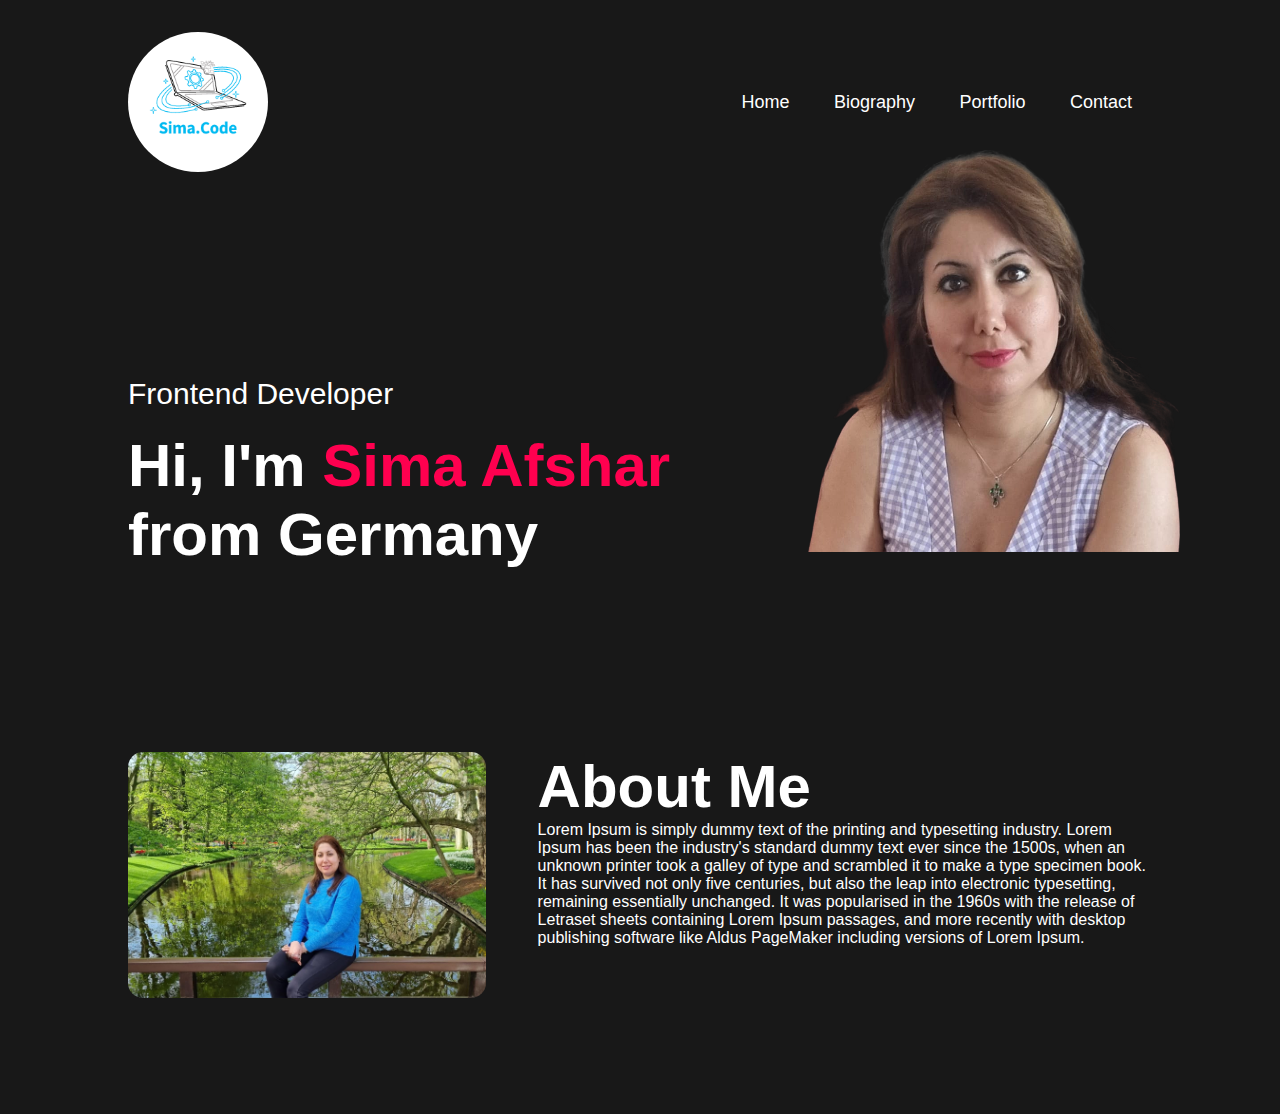
<file: images/index.html>
<!DOCTYPE html>
<html lang="en">
  <head>
    <meta charset="UTF-8" />
    <meta http-equiv="X-UA-Compatible" content="IE=edge" />
    <meta name="viewport" content="width=device-width, initial-scale=1.0" />
    <title>Personal Portfolio</title>
    <link rel="stylesheet" href="style.css" />
  </head>
  <body>
    <div id="header">
      <div class="container">
        <nav>
          <img src="./logo.png" class="logo" />
          <ul>
            <li><a href="#">Home</a></li>
            <li><a href="#">Biography</a></li>
            <li><a href="#">Portfolio</a></li>
            <li><a href="#">Contact</a></li>
          </ul>
        </nav>
        <div class="header-text">
          <p>Frontend Developer</p>
          <h1>
            Hi, I'm <span>Sima Afshar</span><br />
            from Germany
          </h1>
        </div>
      </div>
    </div>
    <!-------------------- about ------------->
    <div id="about">
      <div class="container">
        <div class="row">
          <div class="about-col-1">
            <img src="about-me.jpeg" alt="" />
          </div>
          <div class="about-col-2">
            <h1 class="sub-title">About Me</h1>
            <p>
              Lorem Ipsum is simply dummy text of the printing and typesetting
              industry. Lorem Ipsum has been the industry's standard dummy text
              ever since the 1500s, when an unknown printer took a galley of
              type and scrambled it to make a type specimen book. It has
              survived not only five centuries, but also the leap into
              electronic typesetting, remaining essentially unchanged. It was
              popularised in the 1960s with the release of Letraset sheets
              containing Lorem Ipsum passages, and more recently with desktop
              publishing software like Aldus PageMaker including versions of
              Lorem Ipsum.
            </p>
          </div>
        </div>
      </div>
    </div>
  </body>
</html>
</file>
<file: images/style.css>
* {
  margin: 0;
  padding: 0;
  font-family: "Poppins", sans-serif;
  box-sizing: border-box;
}

body {
  background: rgba(0, 0, 0, 0.904);
  color: #fff;
}

#header {
  width: 100%;
  height: 40rem;
  background-image: url(./myImage.png);
  background-repeat: no-repeat;
  background-position: right;
}

.logo {
  width: 140px;
  border-radius: 50%;
}

.container {
  padding: 2rem 10%;
}

nav {
  display: flex;
  align-items: center;
  justify-content: space-between;
  flex-wrap: wrap;
}

nav ul li {
  display: inline-block;
  list-style: none;
  margin: 10px 20px;
}

nav ul li a {
  color: #fff;
  text-decoration: none;
  font-size: 18px;
  position: relative;
}

nav ul li a::after {
  content: "";
  width: 0;
  height: 3px;
  background: #ff004f;
  position: absolute;
  left: 0;
  bottom: -6px;
  transition: 0.3s;
}

nav ul li a:hover::after {
  width: 100%;
}

.header-text {
  margin-top: 20%;
  font-size: 30px;
}

.header-text h1 {
  font-size: 60px;
  margin-top: 20px;
}

.header-text h1 span {
  color: #ff004f;
}

/* -------about-------------- */

#about {
  padding: 80px 0;
}

.row {
  display: flex;
  justify-content: space-between;
  flex-wrap: wrap;
}

.about-col-1 {
  flex-basis: 35%;
}

.about-col-1 img {
  width: 100%;
  border-radius: 15px;
}


.about-col-2 {
    flex-basis: 60%;
  }

  .sub-title{
    font-size: 60px;
    font-weight: 600;
    color: #fff;
  }
</file>
